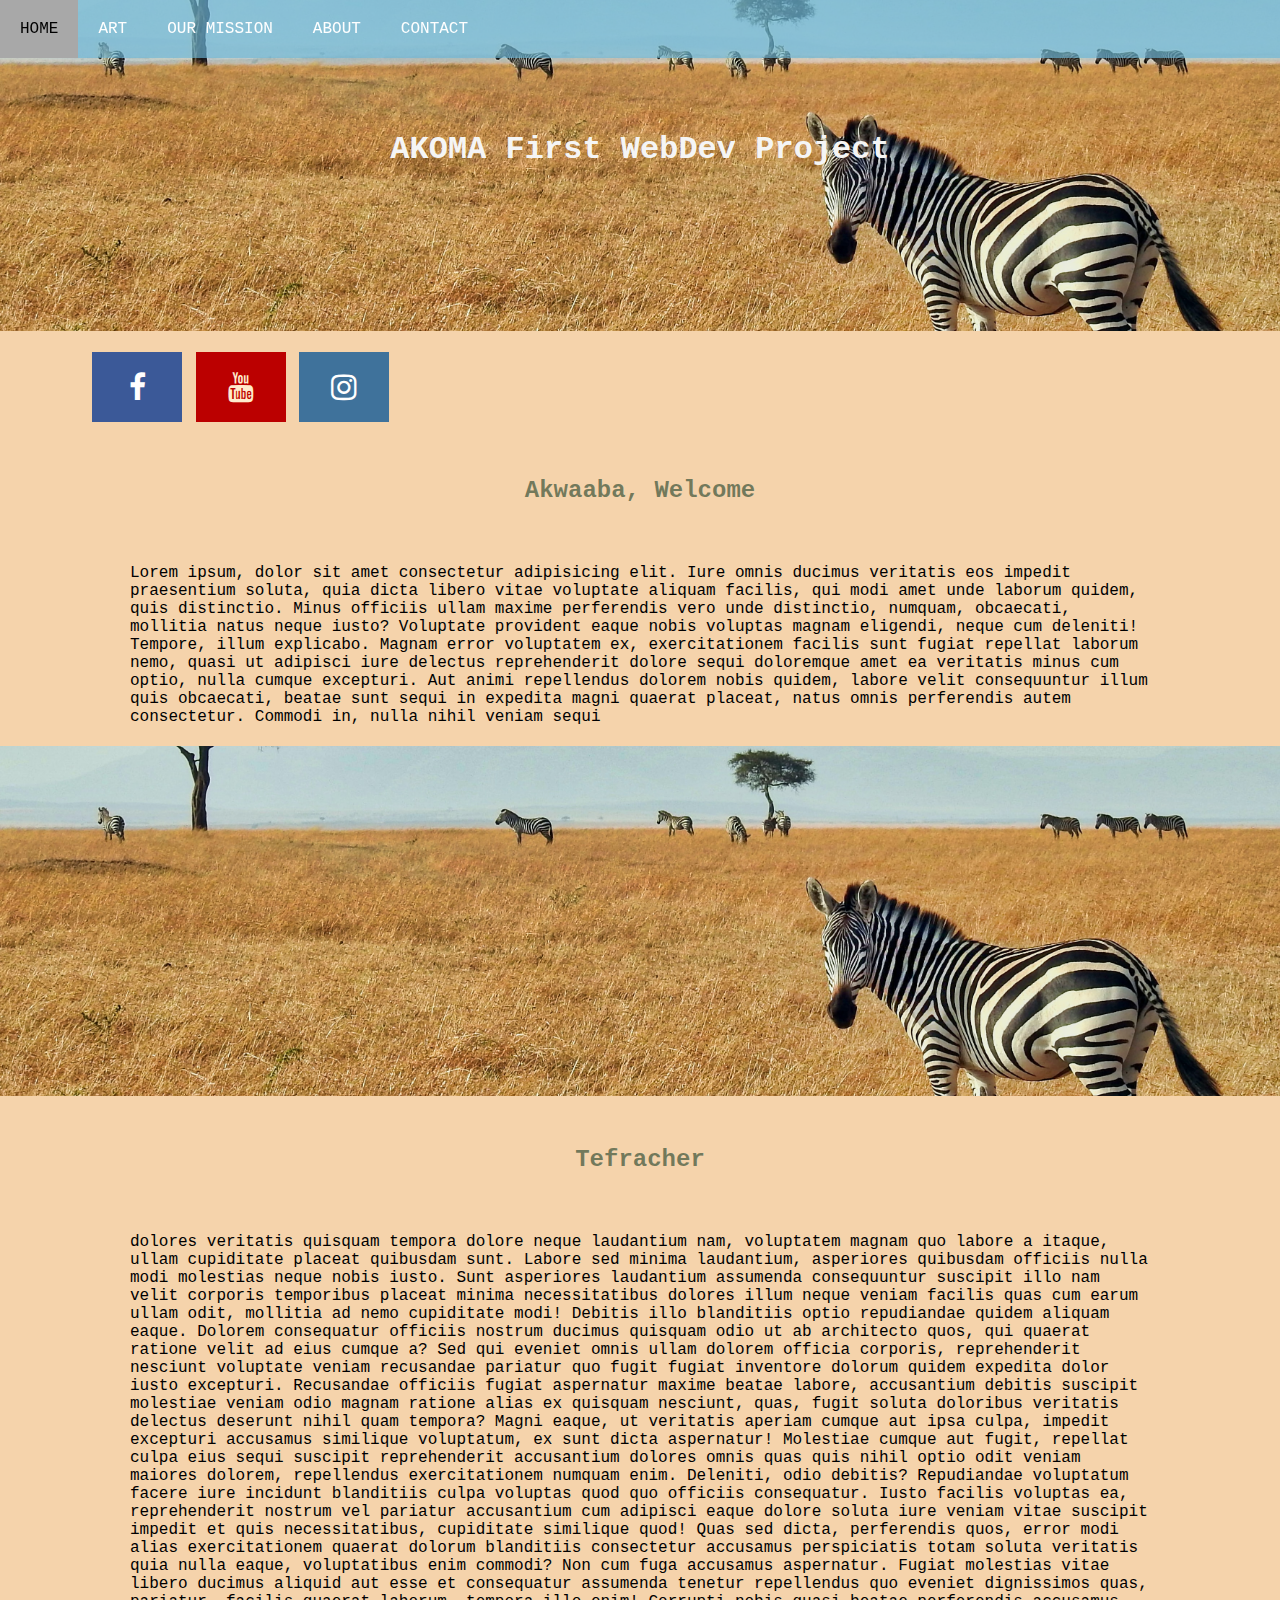
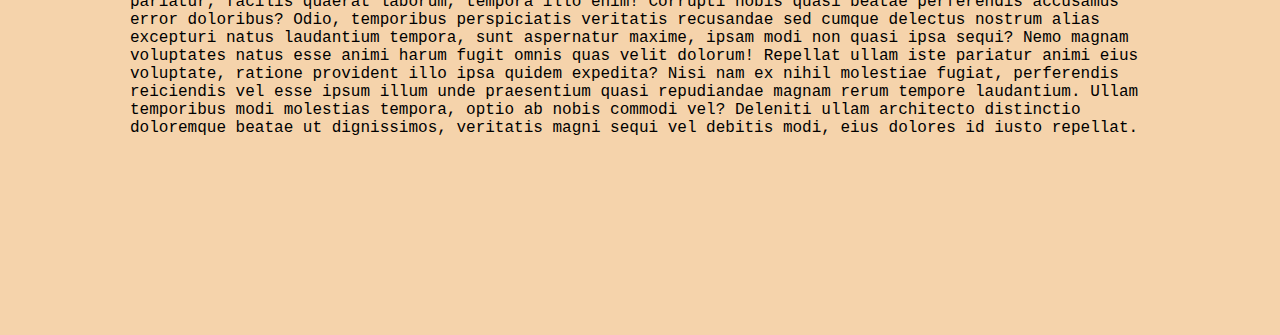
<file: index.html>
<!DOCTYPE html>
<html lang="en">
<head>
    <meta charset="UTF-8">
    <meta name="viewport" content="width=, initial-scale=1.0">
    
    <title>AKOMA Creative Space</title>

    <link rel="stylesheet" href="css/styles.css">
   
    <!-- this is the link to the social media icons referenced in the style sheet -->
    <link rel="stylesheet" href="https://cdnjs.cloudflare.com/ajax/libs/font-awesome/4.7.0/css/font-awesome.min.css">

    <!-- Internal Style Sheet -->
<style>
.fa {
    padding: 20px;
    font-size: 30px;
    width: 50px;
    text-align: center;
    text-decoration: none;
    margin: 5px 2px;
    
  }
  
  .fa:hover {
      opacity: 0.7;
  }
  
  .fa-facebook {
    background: #3B5998;
    color: white;
  }

  .fa-youtube {
      background: #bb0000;
      color: blanchedalmond;

  }

  .fa-instagram {
      background: #3f729b;
      color: white;

  }


</style>


</head>

<body>
<div class="parallax">
    
    <h1>AKOMA First WebDev Project</h1>
</div>

<nav>          
    <ul>
        <li><a href="index.html">HOME</a></li>
        <li><a href="art.html">ART</a></li>
        <li><a href="our_mission_page.html">OUR MISSION</a></li>
        <li><a href="about.html">ABOUT</a></li>
        <li><a href="contact_form.html">CONTACT</a></li>
                
    </ul>

</nav>

<div>
    
    <ul>
        <a href="https://www.facebook.com/" target="_blank" class="fa fa-facebook"></a>
        <a href="https://www.youtube.com/" target="_blank" class="fa fa-youtube"></a>
        <a href="https://www.instagram.com/" target="_blank" class="fa fa-instagram"></a>
    
    </ul>

</div>

<h2>Akwaaba, Welcome</h2>

<div>
    <p>Lorem ipsum, dolor sit amet consectetur adipisicing elit. Iure omnis ducimus veritatis eos impedit praesentium soluta, quia dicta libero vitae voluptate aliquam facilis, qui modi amet unde laborum quidem, quis distinctio. Minus officiis ullam maxime perferendis vero unde distinctio, numquam, obcaecati, mollitia natus neque iusto? Voluptate provident eaque nobis voluptas magnam eligendi, neque cum deleniti! Tempore, illum explicabo. Magnam error voluptatem ex, exercitationem facilis sunt fugiat repellat laborum nemo, quasi ut adipisci iure delectus reprehenderit dolore sequi doloremque amet ea veritatis minus cum optio, nulla cumque excepturi. Aut animi repellendus dolorem nobis quidem, labore velit consequuntur illum quis obcaecati, beatae sunt sequi in expedita magni quaerat placeat, natus omnis perferendis autem consectetur. Commodi in, nulla nihil veniam sequi</p>
        <div class="parallax"></div>

<h2>Tefracher</h2>

    <p>dolores veritatis quisquam tempora dolore neque laudantium nam, voluptatem magnam quo labore a itaque, ullam cupiditate placeat quibusdam sunt. Labore sed minima laudantium, asperiores quibusdam officiis nulla modi molestias neque nobis iusto. Sunt asperiores laudantium assumenda consequuntur suscipit illo nam velit corporis temporibus placeat minima necessitatibus dolores illum neque veniam facilis quas cum earum ullam odit, mollitia ad nemo cupiditate modi! Debitis illo blanditiis optio repudiandae quidem aliquam eaque. Dolorem consequatur officiis nostrum ducimus quisquam odio ut ab architecto quos, qui quaerat ratione velit ad eius cumque a? Sed qui eveniet omnis ullam dolorem officia corporis, reprehenderit nesciunt voluptate veniam recusandae pariatur quo fugit fugiat inventore dolorum quidem expedita dolor iusto excepturi. Recusandae officiis fugiat aspernatur maxime beatae labore, accusantium debitis suscipit molestiae veniam odio magnam ratione alias ex quisquam nesciunt, quas, fugit soluta doloribus veritatis delectus deserunt nihil quam tempora? Magni eaque, ut veritatis aperiam cumque aut ipsa culpa, impedit excepturi accusamus similique voluptatum, ex sunt dicta aspernatur! Molestiae cumque aut fugit, repellat culpa eius sequi suscipit reprehenderit accusantium dolores omnis quas quis nihil optio odit veniam maiores dolorem, repellendus exercitationem numquam enim. Deleniti, odio debitis? Repudiandae voluptatum facere iure incidunt blanditiis culpa voluptas quod quo officiis consequatur. Iusto facilis voluptas ea, reprehenderit nostrum vel pariatur accusantium cum adipisci eaque dolore soluta iure veniam vitae suscipit impedit et quis necessitatibus, cupiditate similique quod! Quas sed dicta, perferendis quos, error modi alias exercitationem quaerat dolorum blanditiis consectetur accusamus perspiciatis totam soluta veritatis quia nulla eaque, voluptatibus enim commodi? Non cum fuga accusamus aspernatur. Fugiat molestias vitae libero ducimus aliquid aut esse et consequatur assumenda tenetur repellendus quo eveniet dignissimos quas, pariatur, facilis quaerat laborum, tempora illo enim! Corrupti nobis quasi beatae perferendis accusamus error doloribus? Odio, temporibus perspiciatis veritatis recusandae sed cumque delectus nostrum alias excepturi natus laudantium tempora, sunt aspernatur maxime, ipsam modi non quasi ipsa sequi? Nemo magnam voluptates natus esse animi harum fugit omnis quas velit dolorum! Repellat ullam iste pariatur animi eius voluptate, ratione provident illo ipsa quidem expedita? Nisi nam ex nihil molestiae fugiat, perferendis reiciendis vel esse ipsum illum unde praesentium quasi repudiandae magnam rerum tempore laudantium. Ullam temporibus modi molestias tempora, optio ab nobis commodi vel? Deleniti ullam architecto distinctio doloremque beatae ut dignissimos, veritatis magni sequi vel debitis modi, eius dolores id iusto repellat.</p>
</div>
    





</body>
</html>
</file>
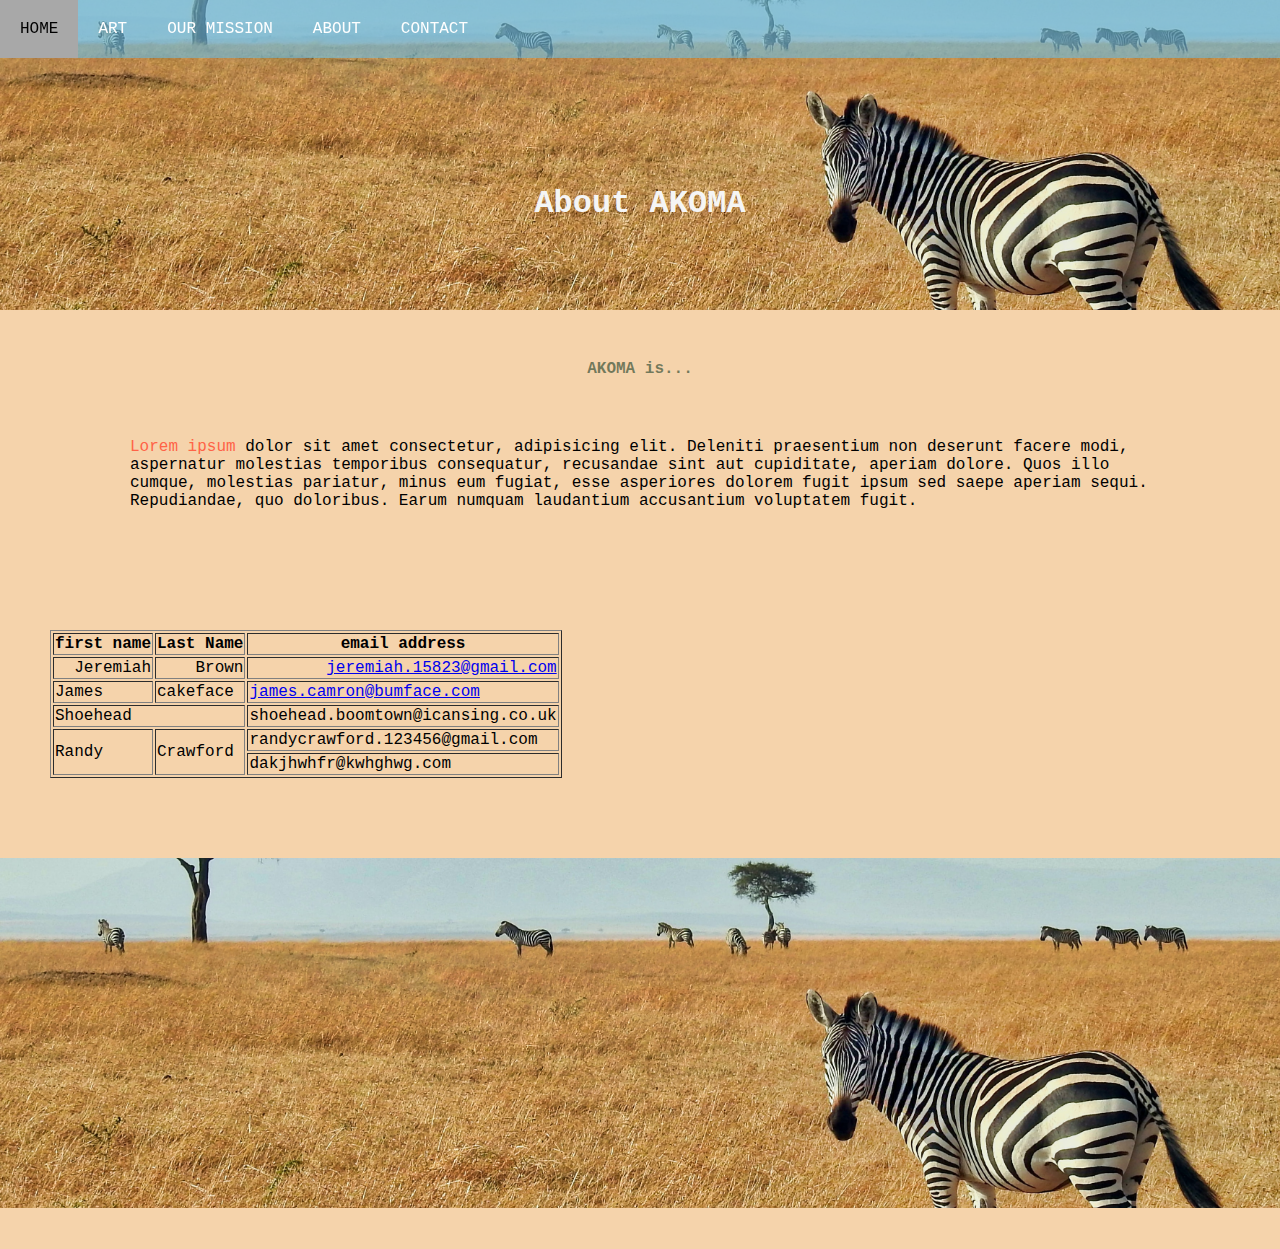
<file: about.html>
<!-- CONTACT FORM -->
<!DOCTYPE html>
<html lang="en">
<head>
    <meta charset="UTF-8">
    <meta name="viewport" content="width=, initial-scale=1.0">
    
    <title>AKOMA Distribution</title>

    <link rel="stylesheet" href="css/styles.css">

</head>
<body>
 <!-- NAV-BAR -->
 <nav>          
    <ul>
        <li><a href="index.html">HOME</a></li>
        <li><a href="art.html">ART</a></li>
        <li><a href="our_mission_page.html">OUR MISSION</a></li>
        <li><a href="about.html">ABOUT</a></li>
        <li><a href="contact_form.html">CONTACT</a></li>
        <div class="clearfix"></div>
    </ul>

</nav>
    
    <div class="parallax">
        <br><br><br>
        <h1>About AKOMA</h1>

    </div>

    <div>
        <h4>AKOMA is...</h4>

        <p> <span>Lorem ipsum </span>dolor sit amet consectetur, adipisicing elit. Deleniti praesentium non deserunt facere modi, aspernatur molestias temporibus consequatur, recusandae sint aut cupiditate, aperiam dolore. Quos illo cumque, molestias pariatur, minus eum fugiat, esse asperiores dolorem fugit ipsum sed saepe aperiam sequi. Repudiandae, quo doloribus. Earum numquam laudantium accusantium voluptatem fugit.</p>



    </div>

   <table border="thin">   
        <tr>
        <th>first name</th>
        <th>Last Name</th>
        <th>email address </th>
        
    </tr>

    <Tr>
        <td align="right">Jeremiah </td>
        <td align="right">Brown </td>
        <td align="right"><a href="mailto:jeremiah.15823@gmail.com">jeremiah.15823@gmail.com</a></td>
    </tr>

    <tr>
        <td>James</td>
        <td>cakeface</td>
        <td> <a href="mailto:jamescakeface@bumface.com">james.camron@bumface.com</a></td>
    </tr>

    <tr>
        <td colspan="2">Shoehead</td>
        <td>shoehead.boomtown@icansing.co.uk</td>
    </tr>

    <tr>
        <td rowspan="2">Randy</td>
        <td rowspan="2">Crawford</td>
        <td>randycrawford.123456@gmail.com</td>
    </tr>

    <tr>
        <td>dakjhwhfr@kwhghwg.com</td>
    </tr>     

    </table>

</div>
<br>
<br>
<br>
<br>
<br>
<br>
<br>
<br>
<br>
<br>
<div class="parallax"></div>


</table>
</file>
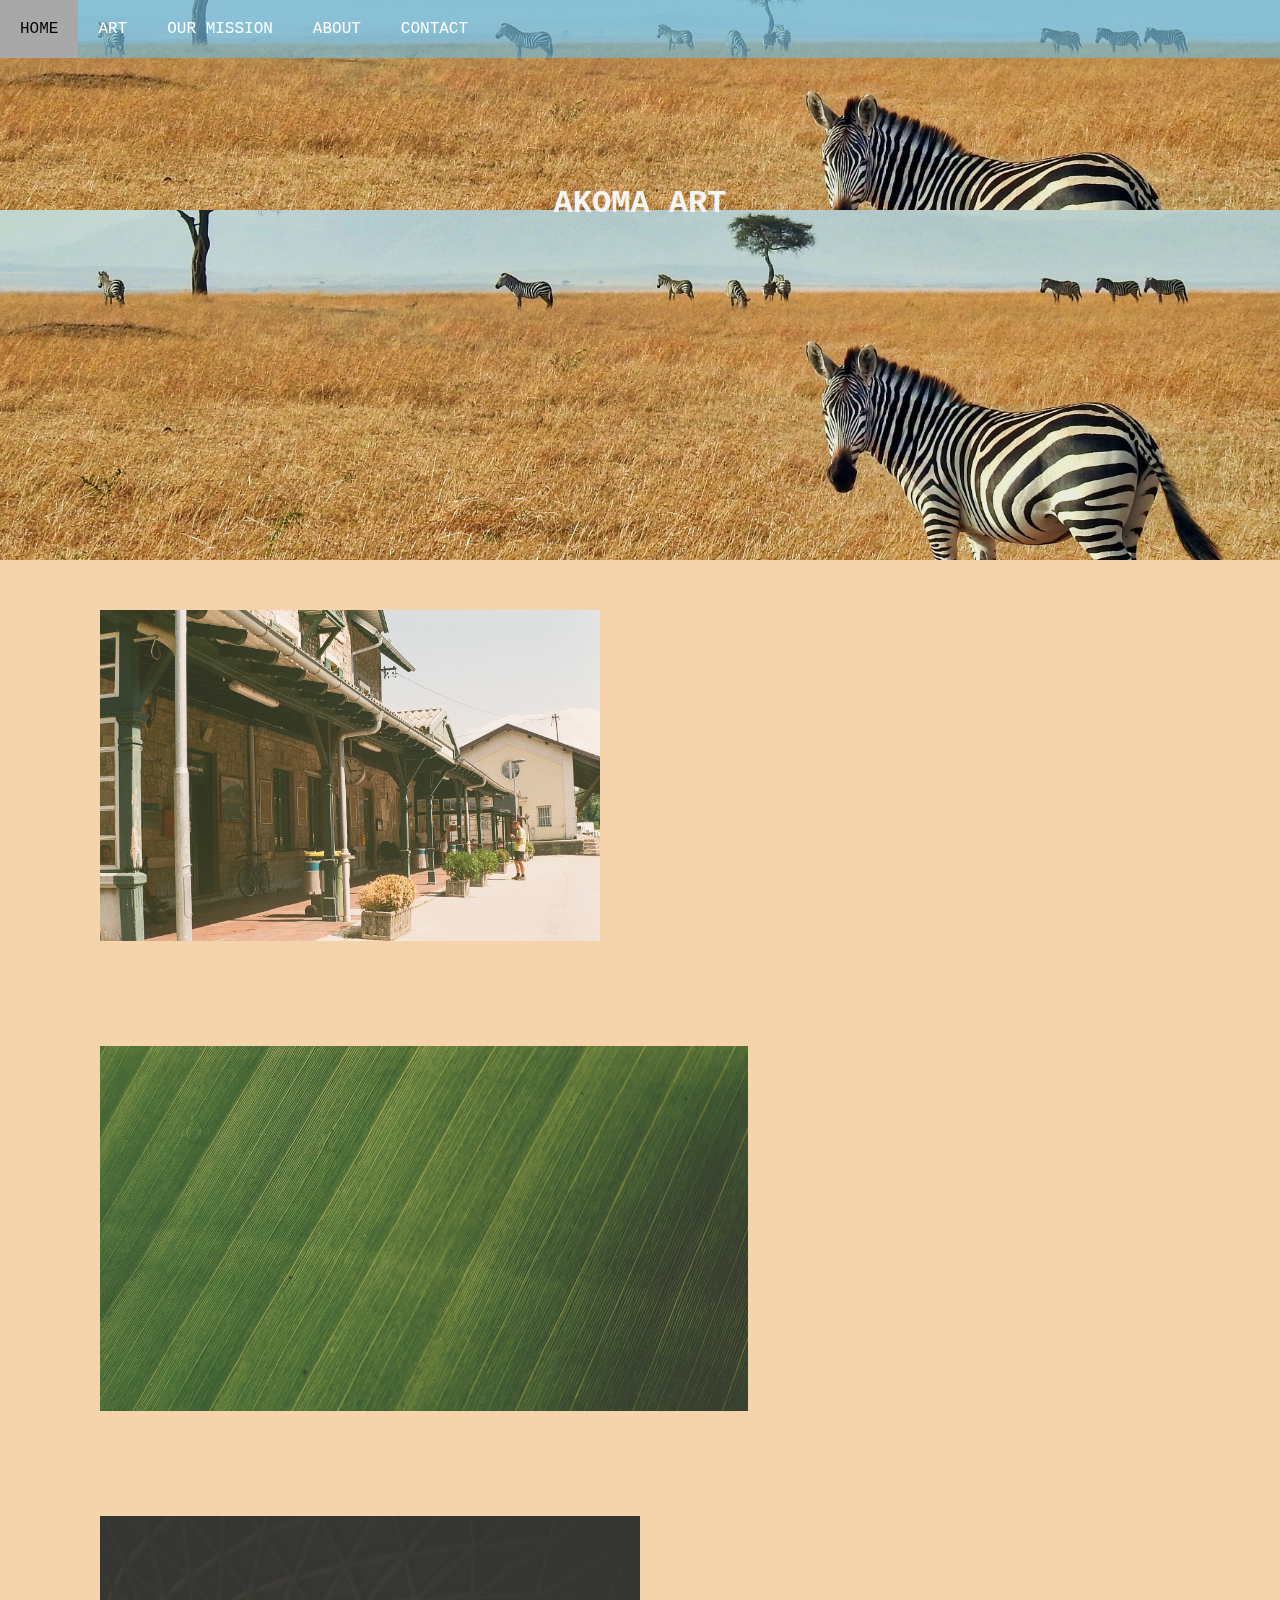
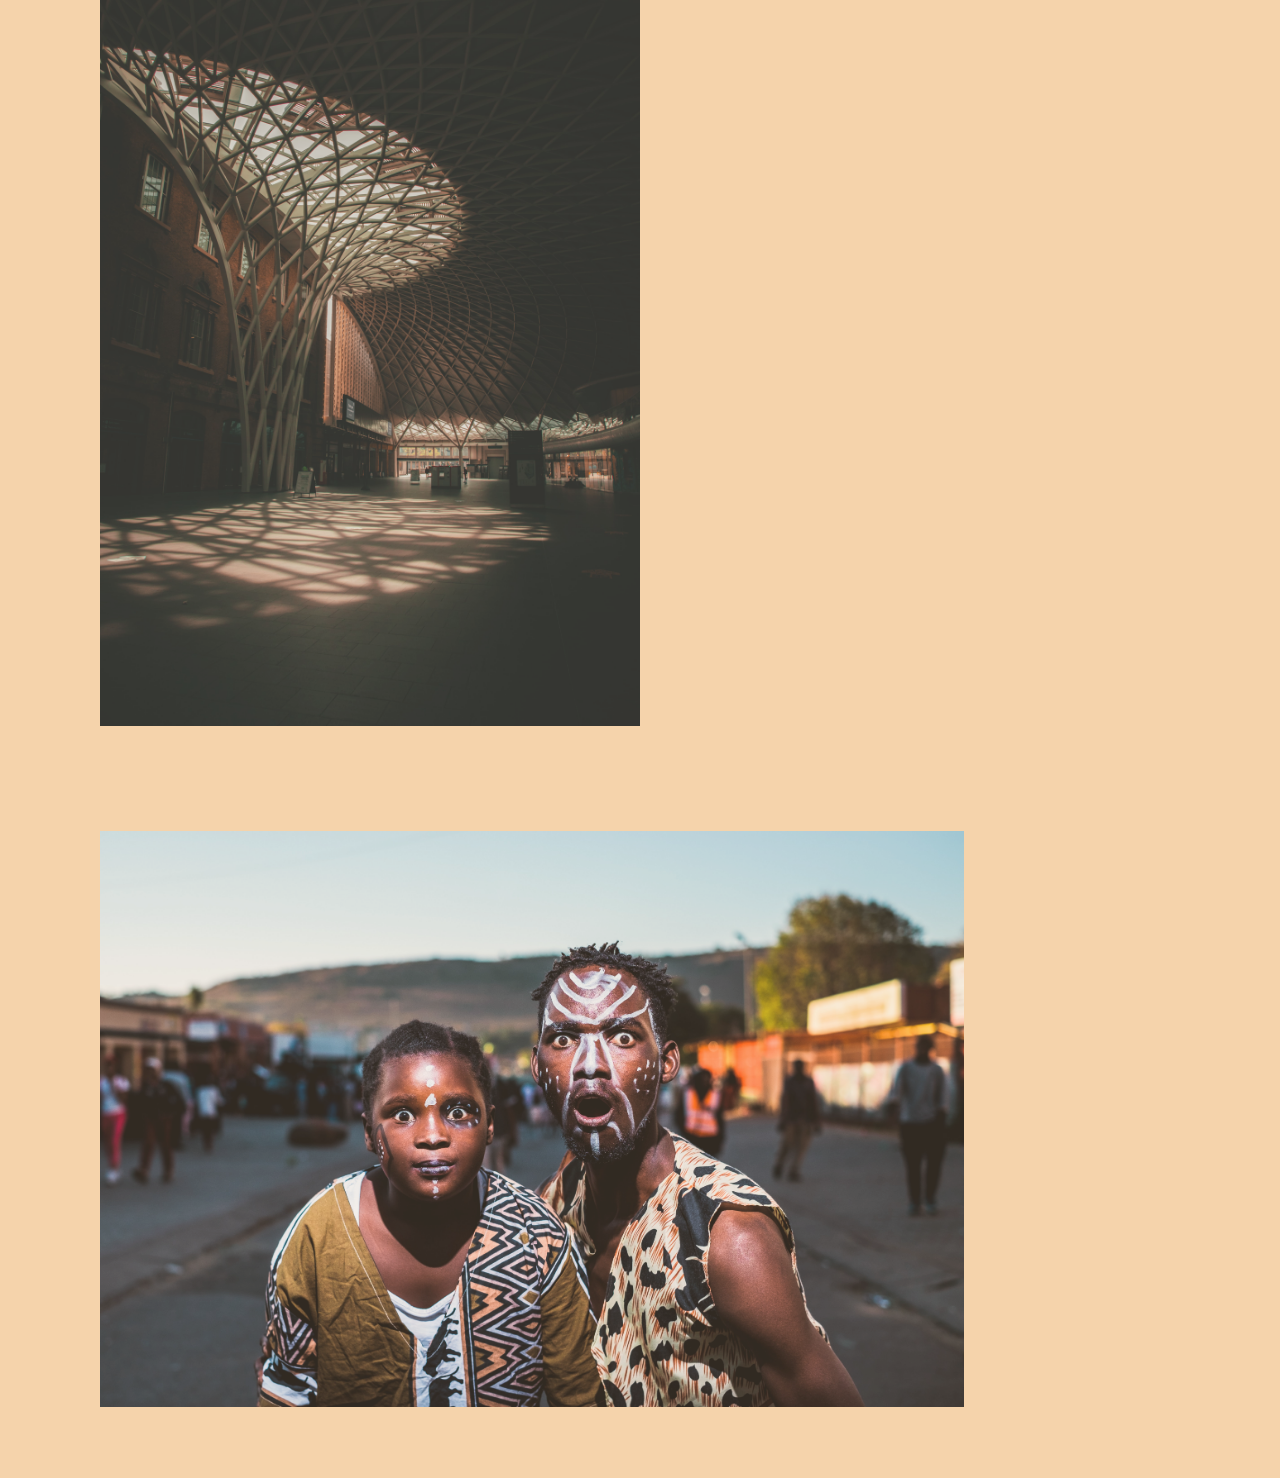
<file: art.html>
<!DOCTYPE html>
<html lang="en">
<head>
    <meta charset="UTF-8">
    <meta name="viewport" content="width=device-width, initial-scale=1.0">
    <title>Art</title>

    <link rel="stylesheet" href="css/styles.css">

</head>
<body>

    <div class="parallax">
        <br><br><br>
        <h1>AKOMA ART</h1>
    </div>

    <nav>          
    <ul>
        <li><a href="index.html">HOME</a></li>
        <li><a href="art.html">ART</a></li>
        <li><a href="our_mission_page.html">OUR MISSION</a></li>
        <li><a href="about.html">ABOUT</a></li>
        <li><a href="contact_form.html">CONTACT</a></li>
        <div class="clearfix"></div>
    </ul>

</nav>

<div class="parallax"></div>
 

<!-- The grid: four columns -->
<div class="row">
    <div class="column">
      <img width="500px" src="img/Ezter-in-Slovenia-2018-(3).JPG" alt="trainstation" onclick="myFunction(this);">
      
    </div>
    <div class="column">
      <img width="60%" src="img/gabriel-kiprono-unsplash.jpg" alt="leaf" onclick="myFunction(this);">
    </div>
    <div class="column">
      <img width="50%" class="clearfix" src="img/marc-lamy-unsplash.jpg" alt="Mountains" onclick="myFunction(this);">
    </div>
    <div class="column">
      <img width="80%%" class="clearfix" src="img/mpumelelo-macu-face-paint-unsplash.jpg" alt="Lights" onclick="myFunction(this);">
    </div>
  </div>
  
  <!-- The expanding image container -->
  <div class="container">
    <!-- Close the image -->
    <span onclick="this.parentElement.style.display='none'" class="closebtn">&times;</span>
  
    <!-- Expanded image -->
    <img id="expandedImg" style="width:100%">
  
    <!-- Image text -->
    <div id="imgtext"></div>
  </div>
    
</body>
</html>
</file>
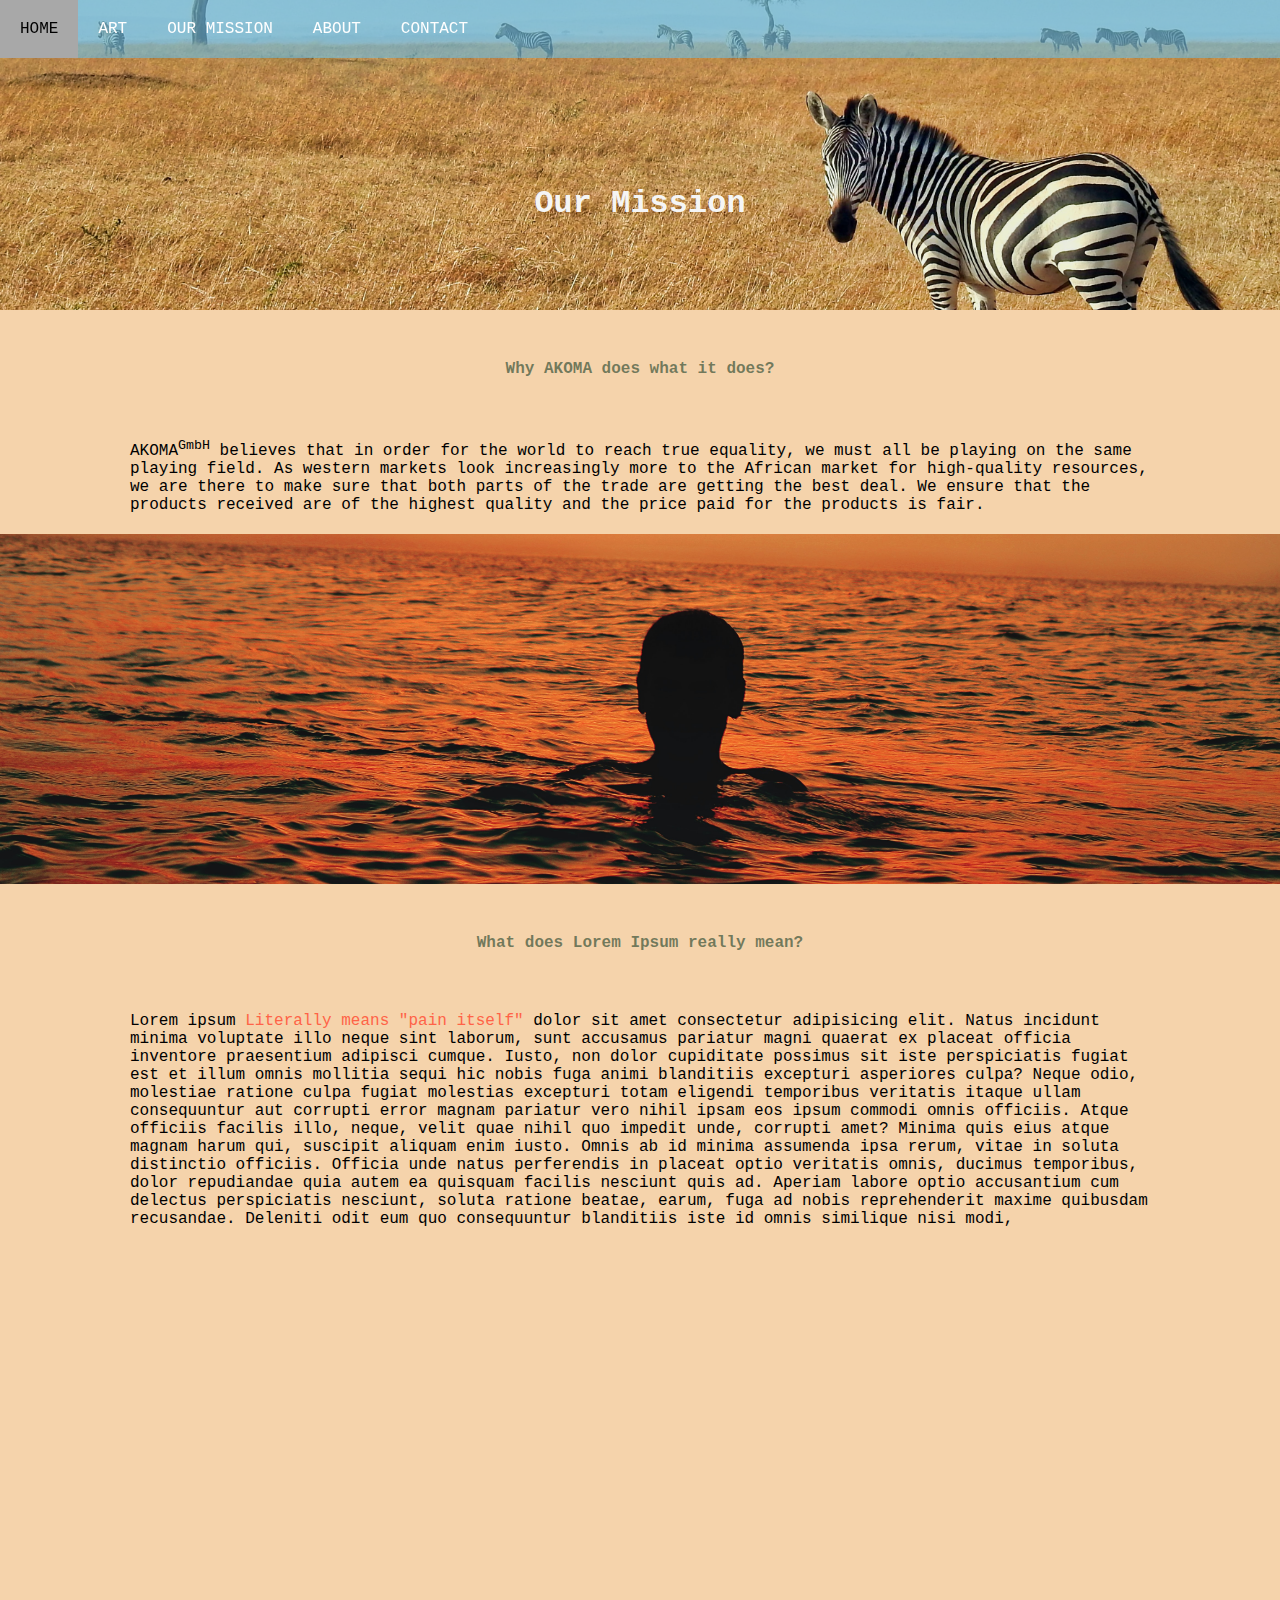
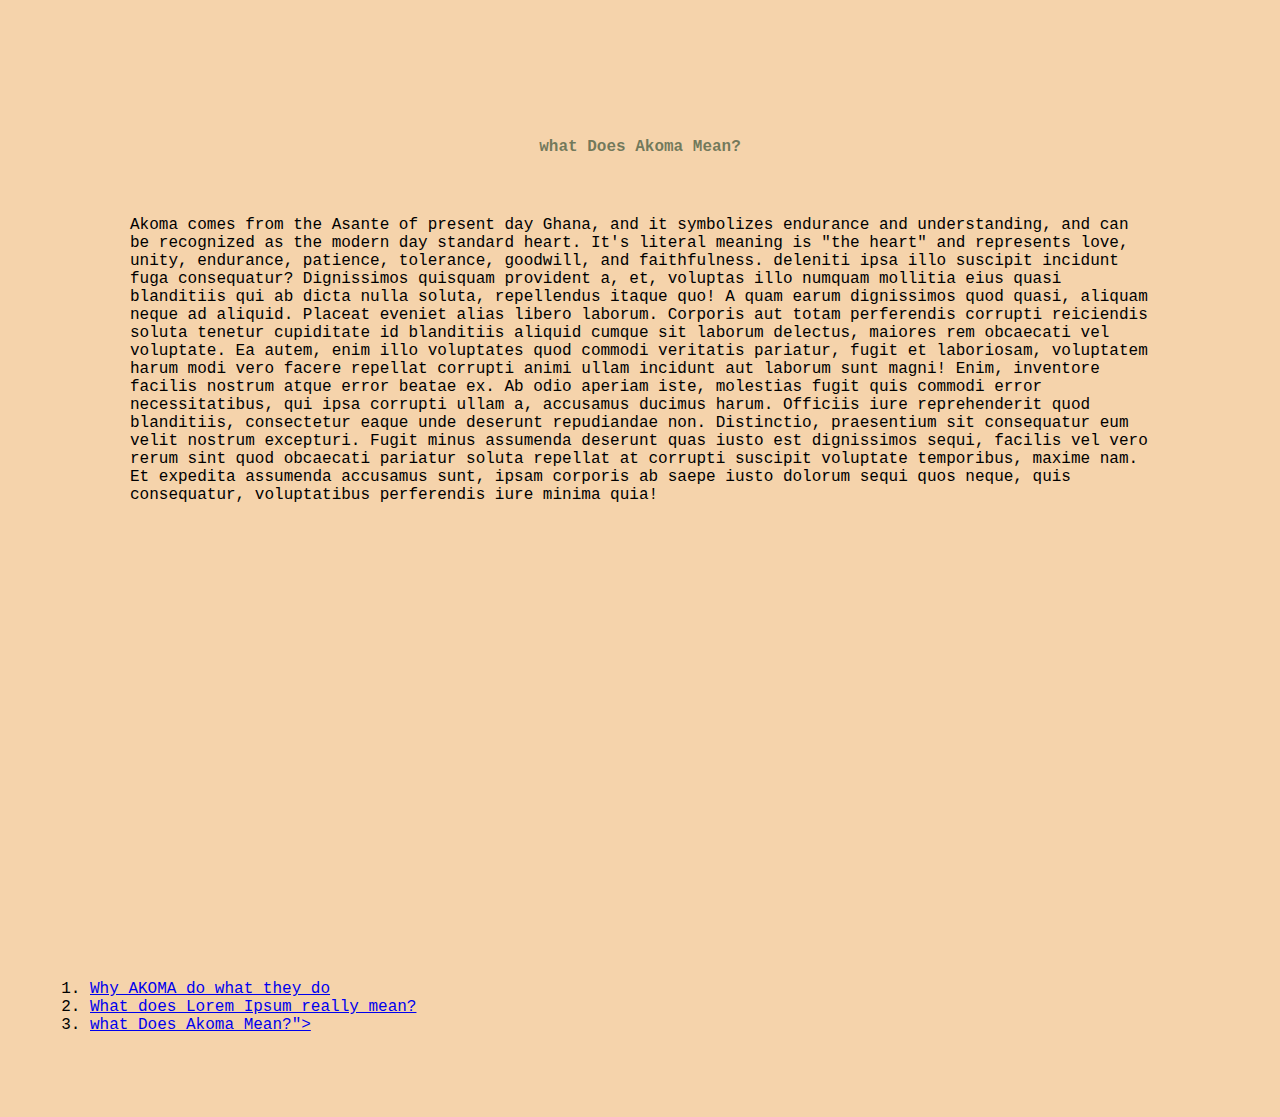
<file: our_mission_page.html>
<!DOCTYPE html>
<html lang="en">
<head>
    <meta charset="UTF-8">
    <meta name="viewport" content="width=, initial-scale=1.0">
    
    <title>our_mission_page</title>

    <link rel="stylesheet" href="css/styles.css">


</head>

<!-- --------------------------------------------------------------------- -->

<body>
    
    <nav>          
        <ul>
            <li><a href="index.html">HOME</a></li>
            <li><a href="art.html">ART</a></li>
            <li><a href="our_mission_page.html">OUR MISSION</a></li>
            <li><a href="about.html">ABOUT</a></li>
            <li><a href="contact_form.html">CONTACT</a></li>
            <div class="clearfix"></div>
        </ul>
    
    </nav>
    
    <div class="parallax">
        <br><br><br>
        <h1>Our Mission</h1>
    </div>

    <div>
        <h4> <a id="why_akoma_do_what_they_do">Why AKOMA does what it does?</a></h4>
        <p></a>AKOMA<sup>GmbH</sup> believes that in order for the world to reach true equality, we must all be playing on the same playing field. As western markets look increasingly more to the African market for high-quality resources, we are there to make sure that both parts of the trade are getting the best deal. We ensure that the products received are of the highest quality and the price paid for the products is fair.  </p> 
    </div>

    
        <div class="parallax2">
            
        </div>

            <h4 id="What_does_lorem_ipsum_reall_mean">What does Lorem Ipsum really mean?</h4>

        <div>
            <p>Lorem ipsum <span> Literally means "pain itself" </span>dolor sit amet consectetur adipisicing elit. Natus incidunt minima voluptate illo neque sint laborum, sunt accusamus pariatur magni quaerat ex placeat officia inventore praesentium adipisci cumque. Iusto, non dolor cupiditate possimus sit iste perspiciatis fugiat est et illum omnis mollitia sequi hic nobis fuga animi blanditiis excepturi asperiores culpa? Neque odio, molestiae ratione culpa fugiat molestias excepturi totam eligendi temporibus veritatis itaque ullam consequuntur aut corrupti error magnam pariatur vero nihil ipsam eos ipsum commodi omnis officiis. Atque officiis facilis illo, neque, velit quae nihil quo impedit unde, corrupti amet? Minima quis eius atque magnam harum qui, suscipit aliquam enim iusto. Omnis ab id minima assumenda ipsa rerum, vitae in soluta distinctio officiis. Officia unde natus perferendis in placeat optio veritatis omnis, ducimus temporibus, dolor repudiandae quia autem ea quisquam facilis nesciunt quis ad. Aperiam labore optio accusantium cum delectus perspiciatis nesciunt, soluta ratione beatae, earum, fuga ad nobis reprehenderit maxime quibusdam recusandae. Deleniti odit eum quo consequuntur blanditiis iste id omnis similique nisi modi, </p>
        </div> 

        <br><br><br><br><br>
        
        <div class="parallax3"></div>

        <div>

        <h4 id="what_does_akoma_mean">what Does Akoma Mean?</h4>

            <p>Akoma comes from the Asante of present day Ghana, and it symbolizes endurance and understanding, and can be recognized as the modern day standard heart. It's literal meaning is "the heart" and represents love, unity, endurance, patience, tolerance, goodwill, and faithfulness. deleniti ipsa illo suscipit incidunt fuga consequatur? Dignissimos quisquam provident a, et, voluptas illo numquam mollitia eius quasi blanditiis qui ab dicta nulla soluta, repellendus itaque quo! A quam earum dignissimos quod quasi, aliquam neque ad aliquid. Placeat eveniet alias libero laborum. Corporis aut totam perferendis corrupti reiciendis soluta tenetur cupiditate id blanditiis aliquid cumque sit laborum delectus, maiores rem obcaecati vel voluptate. Ea autem, enim illo voluptates quod commodi veritatis pariatur, fugit et laboriosam, voluptatem harum modi vero facere repellat corrupti animi ullam incidunt aut laborum sunt magni! Enim, inventore facilis nostrum atque error beatae ex. Ab odio aperiam iste, molestias fugit quis commodi error necessitatibus, qui ipsa corrupti ullam a, accusamus ducimus harum. Officiis iure reprehenderit quod blanditiis, consectetur eaque unde deserunt repudiandae non. Distinctio, praesentium sit consequatur eum velit nostrum excepturi. Fugit minus assumenda deserunt quas iusto est dignissimos sequi, facilis vel vero rerum sint quod obcaecati pariatur soluta repellat at corrupti suscipit voluptate temporibus, maxime nam. Et expedita assumenda accusamus sunt, ipsam corporis ab saepe iusto dolorum sequi quos neque, quis consequatur, voluptatibus perferendis iure minima quia! </p>

    </div>
    <br> <br><br><br><br>
    <div class="parallax3"></div>

    <div>
        <footer> 
            <ol>
                <li ><a href="#why_akoma_do_what_they_do">Why AKOMA do what they do</a></li>
                <li><a href="#What_does_lorem_ipsum_reall_mean">What does Lorem Ipsum really mean?</a></li>
                <li><a href="#what_does_akoma_mean">what Does Akoma Mean?"></a></li>
                
            </ol>

    </footer>

    </div>

    
</body>
</file>
<file: css/styles.css>
/* FONTS */
@font-face {
    font-family: cinzel-black.ttf;
    src: url(Final Project\fonts\Cinzel\Cinzel-Black.ttf)
}
/* Lay out  */
body { 
    background-color: rgb(245, 211, 171);
    margin: 0;
    padding: 60px 50px 20px 50px;
    font-family: 'Source Code Pro', monospace; 
}

p {
    margin: 60px 80px 120px 80px;
}

/* Headers */
h2, h3, h4, h5, h6 {
    text-align: center;
    color: rgba(36, 68, 44, 0.623);
    margin: 50px;
    font-family: cinzel-black.ttf;
    
} 

span {
    color: tomato;
    
}

h1 {
    text-align: center;
    color: whitesmoke;
    padding-top: 150px;
    font-family: cinzel-black.ttf;
    
}

 /* adding an image to the back ground */


/* Parallax display 1 */
.parallax {

    background-image: url(../img/ron-dauphin-zebra-unsplash.jpg); 
    /* Set a hight */
    height: 350px;
    /* parallax scroll effect */
    background-attachment: fixed;
    background-position: center;
    background-repeat: no-repeat;
    background-size: cover;
    margin: -100px -50px 0 -50px;
    break-after: always;

}

.parallax2 {

    background-image: url(../img/mohamed-nohassi-swim-good-unsplash.jpg); 
    /* Set a hight */
    height: 350px;
    /* parallax scroll effect */
    background-attachment: fixed;
    background-position: center;
    background-repeat: no-repeat;
    background-size: cover;
    margin: -100px -50px 0 -50px;
    break-after: always;
}

.parallax3 {

    background-image: url(../img/ninno-jackjr-women-working-unsplash.jpg); 
    /* Set a hight */
    height: 350px;
    /* parallax scroll effect */
    background-attachment: fixed;
    background-position: center;
    background-repeat: no-repeat;
    background-size: cover;
    margin: -100px -50px 0 -50px;
    break-after: always;
}

/* Turn off parallax scrolling for all tablets and phones that have less than the required width. Increase/decrease the pixels if needed */
@media only screen and (max-device-width: 1366px) {
    .parallax {
      background-attachment: scroll;
    }
}


/* Images on art page in a Gridformation*/
.column {
    float: left;
    width: auto;
    padding: 10px;
    margin: 40px;

  }
  
  /* Style the images inside the grid */
  .column img {
    opacity: 0.8;
    cursor: pointer;
  }
  
  .column img:hover {
    opacity: 1;
  }
  
  /* Clear floats after the columns. Pseudo Function */
  .row:after {
    content: "";
    display: table;
    clear: both;
  }
  
  /* The expanding image container (positioning is needed to position the close button and the text) */
  .container {
    position: left;
    display: none;
  }
  


/* Contact form text field */
 
form {
    text-align: center ;
    margin: 50px;
    padding: 10px;
    border: solid thin rgba(3, 112, 30, 0.945);
   
}

form div {
    
}

form select {
    text-align: left;
    margin-right: auto;
    display:inline-block;
}

form .input-width {
    margin: 10px;
    padding: 2px;
    width: 30%;
   
}

form .label-width {
    width: 30%;
    display: inline-block;
    text-align: right;
          
} 

/* NAV-BAR  */
nav {
    position: fixed;
    top: 0px;
    left: 0px;
    right: 0px;
    background-color: rgba(111, 183, 216, 0.658);
      
}

   /* Nav-Bar List style */
   nav ul {
    margin: 0px;
    padding: 0px;
    list-style-type: none;
}
   /*  NAV-BAR */
   nav li {
       float: left;       
}

/* NAV-BAR design */
   nav a {
        display: block;
        padding: 20px

}
/* NAV-BAR Decoration for links in the Nav bar */
   nav a:link,
   nav a:visited {
       color: white;
       text-decoration: none;

}
/*  Nav-bar background and text change colour when cursor hovers over link  */
   nav a:hover {
        background-color: rgb(168, 168, 168);
        color: black;

}

/* stop floating */
.clearfix {
    clear: both;
}
</file>
